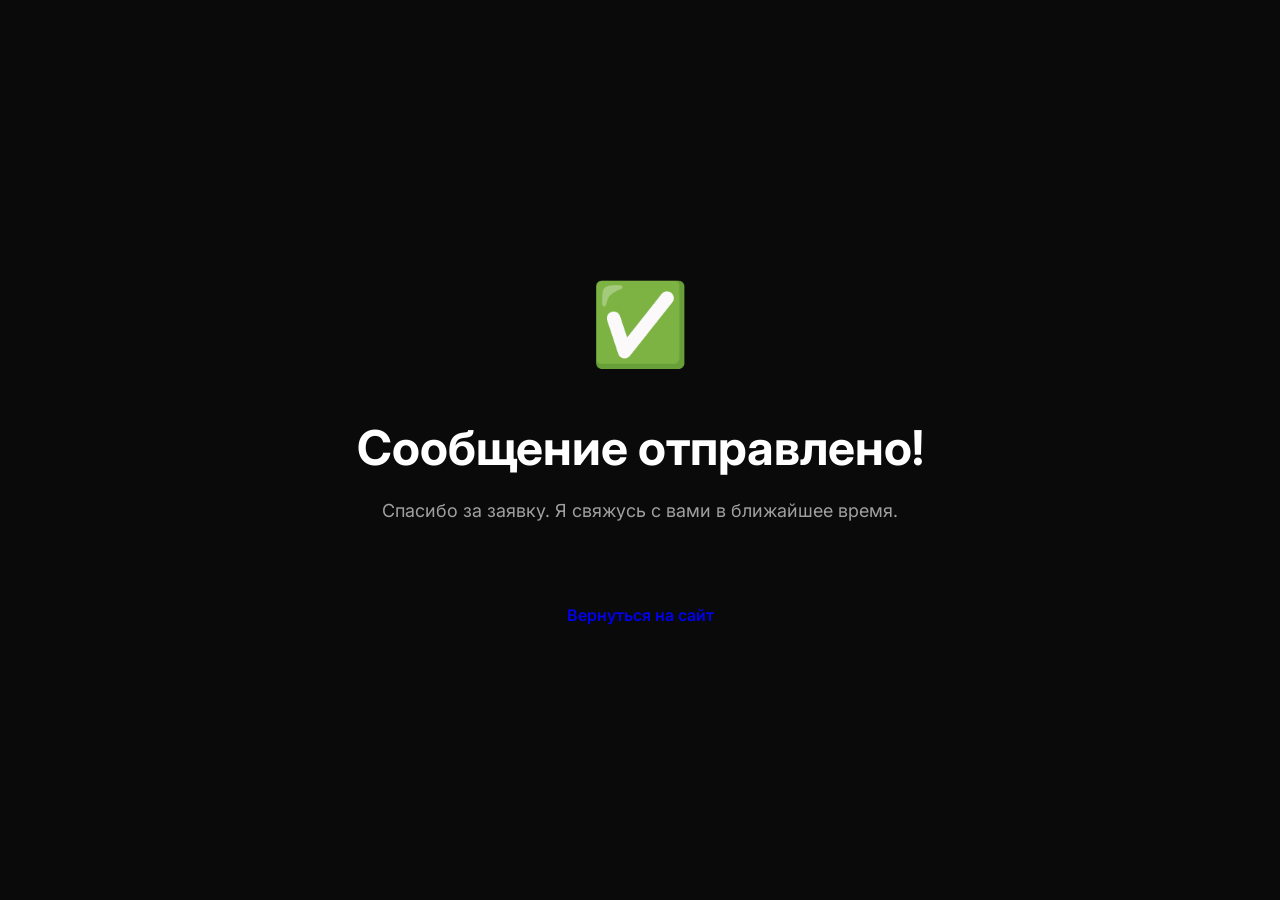
<file: thanks.html>
<!DOCTYPE html>
<html lang="ru">
<head>
    <meta charset="UTF-8">
    <meta name="viewport" content="width=device-width, initial-scale=1.0">
    <title>Спасибо!</title>
    <link rel="stylesheet" href="style.css">
    <link href="https://fonts.googleapis.com/css2?family=Inter:wght@300;400;700&display=swap" rel="stylesheet">
    <style>
        body {
            display: flex;
            align-items: center;
            justify-content: center;
            height: 100vh;
            text-align: center;
        }
        .success-icon {
            font-size: 80px;
            margin-bottom: 20px;
            animation: popIn 0.5s cubic-bezier(0.175, 0.885, 0.32, 1.275);
        }
        @keyframes popIn {
            from { transform: scale(0); opacity: 0; }
            to { transform: scale(1); opacity: 1; }
        }
    </style>
</head>
<body>

    <div class="container">
        <div class="success-icon">✅</div>
        <h1>Сообщение отправлено!</h1>
        <p class="subtitle">Спасибо за заявку. Я свяжусь с вами в ближайшее время.</p>

        <br>

        <a href="index.html" class="btn btyn-primary">Вернуться на сайт</a>
    </div>
    
</body>
</html>
</file>
<file: style.css>
html {
    scroll-behavior: smooth;
}

:root {
    --bg-color: #0a0a0a;
    --card-bg: #161616;
    --text-main: #ffffff;
    --text-secondary: #a0a0a0;
    --accent: #6366f1;
    --accent-hover: #4f46e5;
    --gradient: linear-gradient(90deg, #6366f1, #a855f7);
}

body {
    margin: 0;
    font-family: 'Inter', sans-serif;
    background-color: var(--bg-color);
    color: var(--text-main);
    line-height: 1.6;
}

.container {
    max-width: 1100px;
    margin: 0 auto;
    padding: 0 20px;
}

.navbar {
    padding: 15px 0;
    position: sticky;
    top: 0;
    z-index: 1000;
    background-color: rgba(10, 10, 10, 0.7);
    backdrop-filter: blur(10px);
    border-bottom: 1px solid rgba(255,255,255, 0.05);
}

.nav-container {
    display: flex;
    justify-content: space-between;
    align-items: center;
}

.logo {
    font-size: 24px;
    font-weight: 700;
    color: var(--text-main);
    text-decoration: none;
    letter-spacing: -1px;
}

nav a {
    color: var(--text-secondary);
    text-decoration: none;
    margin-left: 25px;
    font-size: 14px;
    transition: 0.3s;
}

nav a:hover {
    color: var(--text-main);
}

.hero {
    padding: 100px 0;
    text-align: center;
}

.glow-effect {
    position: absolute;
    width: 600px;
    height: 600px;
    background: radial-gradient(circle, rgba(99,102,241,0.4) 0%, rgba(0,0,0,0) 70%);
    top: 50%;
    left: 50%;
    transform: translate(-50%, -50%);
    z-index: -1;
    filter: blur(50px);
    animation: pulseGlow 6s infinite alternate;
}

@keyframes pulseGlow {
    0% {
        transform: translate(-50%, -50%) scale(0.8);
        opacity: 0.5;
    }
    100% {
        transform: translate(-50%, -50%) scale(1.2);
        opacity: 0.8;
    }
}

h1 {
    font-size: 48px;
    margin-bottom: 20px;
    line-height: 1.2;
}

.gradient-text {
    background: var(--gradient);
    -webkit-background-clip: text;
    -webkit-text-fill-color: transparent;
}

.subtitle {
    font-size: 18px;
    color: var(--text-secondary);
    max-width: 600px;
    margin: 0 auto 40px auto;
}

.btn {
    padding: 12px 30px;
    border-radius: 8px;
    text-decoration: none;
    font-weight: 600;
    display: inline-block;
    transition: 0.3s;
}

.btn-primary {
    background-color: var(--accent);
    color: white;
}
.btn-primary:hover {
    background-color: var(--accent-hover);
    transform: translateY(-2px);
}

.btn-outline {
    border: 1px solid rgba(255,255,255, 0.2);
    color: white;
    margin-left: 15px;
}
.btn-outline:hover {
    border-color: white;
}
.btn-small {
    padding: 8px 20px;
    font-size: 14px;
    background-color: white;
    color: black !important;
    border-radius: 50px;
}

.services {
    padding: 80px 0;
}

h2 {
    font-size: 32px;
    margin-bottom: 40px;
    text-align: center;
}

.grid-wrapper {
    display: grid;
    grid-template-columns: repeat(auto-fit, minmax(300px, 1fr));
    gap: 30px;
}

.card {
    background-color: var(--card-bg);
    padding: 40px;
    border-radius: 16px;
    border: 1px solid rgba(255,255,255, 0.05);
    transition: 0.3s;
}

.card:hover {
    transform: translateY(-5px);
    border-color: var(--accent);
    box-shadow: 0 10px 30px rgba(99, 102, 241, 0.1);
}

.icon {
    font-size: 40px;
    margin-bottom: 20px;
}

.card h3 {
    margin-top: 0;
    font-size: 20px;
}

.card p {
    color: var(--text-secondary);
    font-size: 15px;
}

footer {
    border-top: 1px solid rgba(255,255,255, 0.1);
    padding: 40px 0;
    text-align: center;
    color: var(--text-secondary);
    font-size: 14px;
}

@keyframes fadeInUp {
    from {
        opacity: 0;
        transform: translateY(30px);
    }
    to {
        opacity: 1;
        transform: translateY(0);
    }
}

.hero h1, .hero p, .hero .buttons {
    animation: fadeInUp 0.8s ease-out forwards;
}

.hero p { animation-delay: 0.2s; opacity: 0; }
.hero .buttons { animation-delay: 0.4s; opacity: 0; }

.card {
    animation: fadeInUp 0.8s ease-out forwards;
    opacity: 0;
}

.card:nth-child(1) { animation-delay: 0.5s; }
.card:nth-child(2) { animation-delay: 0.7s; }
.card:nth-child(3) { animation-delay: 0.9s; }

.contact-section {
    padding: 100px 0;
}

.contact-box {
    background: linear-gradient(135deg, #1f1f1f, #161616);
    padding: 50px;
    border-radius: 20px;
    text-align: center;
    border: 1px solid rgba(255,255,255,0.5);
}

.form-grid {
    display: flex;
    gap: 15px;
    justify-content: center;
    margin-top: 30px;
    flex-wrap: wrap;
}

.input-field {
    background-color: #0a0a0a;
    border: 1px solid #333;
    padding: 12px 20px;
    border-radius: 8px;
    color: white;
    font-size: 16px;
    outline: none;
    min-width: 250px;
}

.input-field:focus {
    border-color: var(--accent);
}
</file>
